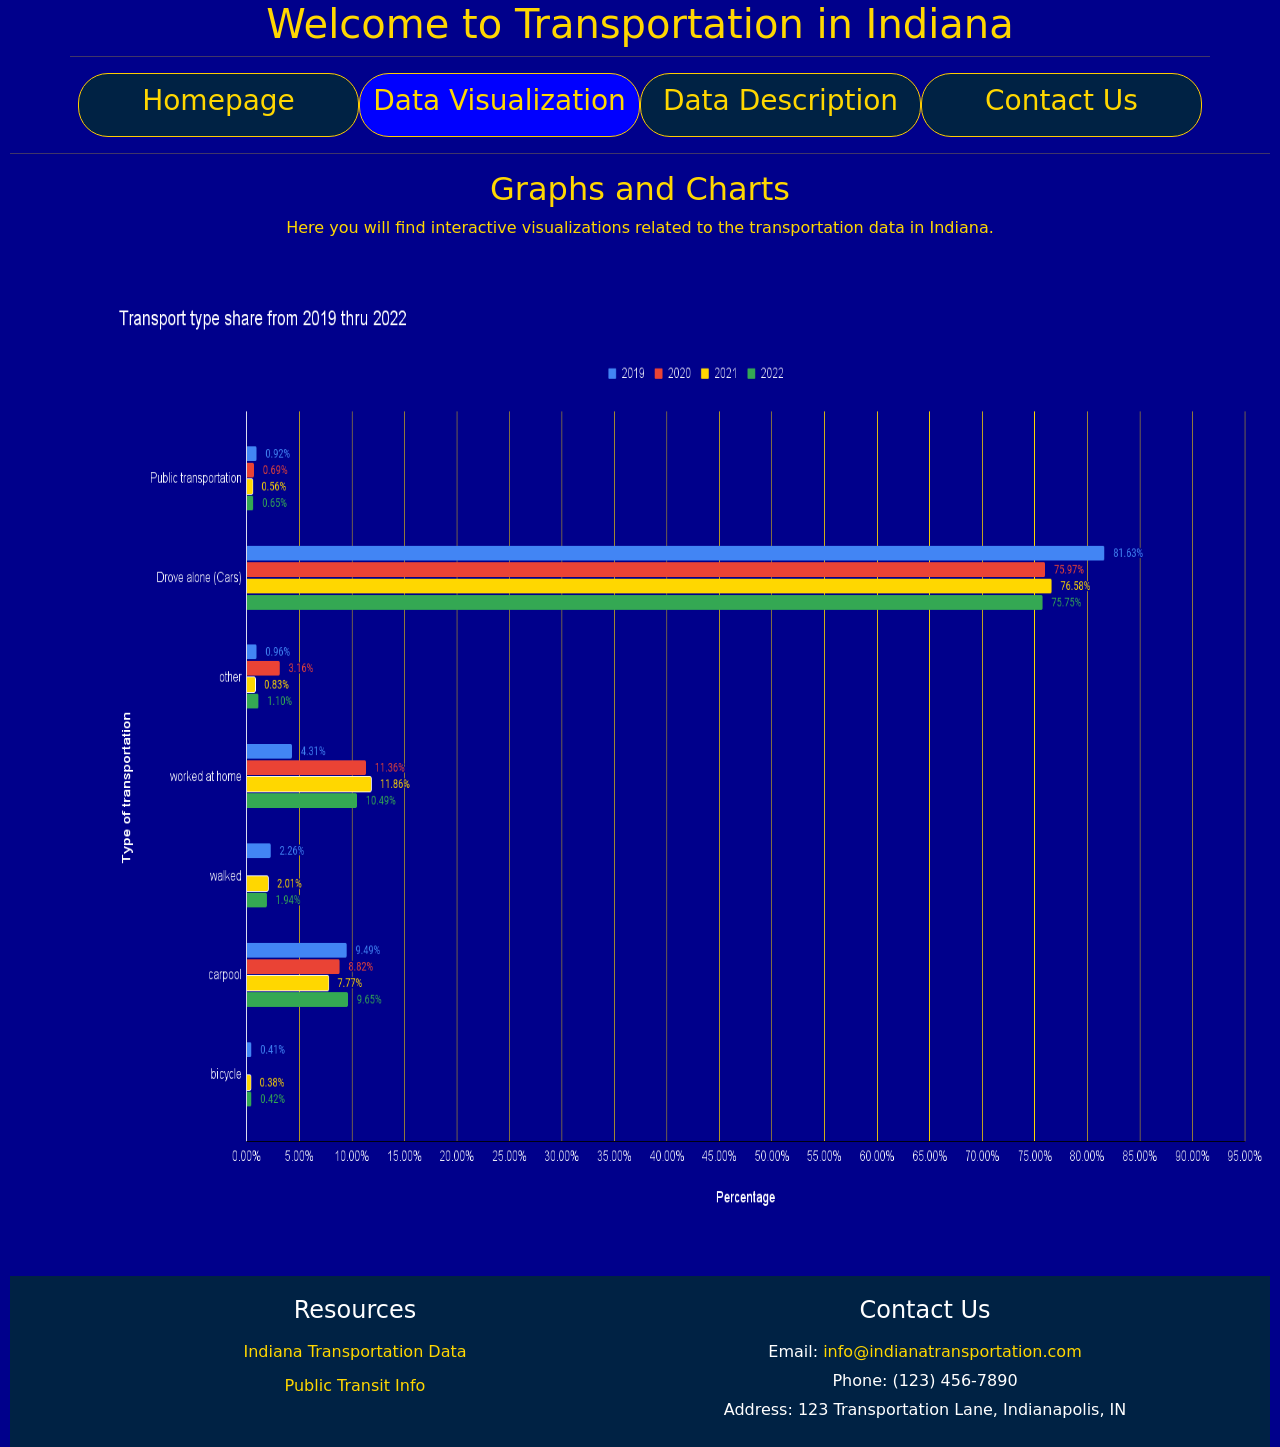
<file: datavisualization.html>
<!DOCTYPE html>
<html lang="en">
<head>
    <meta charset="UTF-8">
    <meta name="viewport" content="width=device-width, initial-scale=1.0">
    <title>Data Visualization - Transportation in Indiana</title>
	<link href="https://cdn.jsdelivr.net/npm/bootstrap@5.3.3/dist/css/bootstrap.min.css" rel="stylesheet" integrity="sha384-QWTKZyjpPEjISv5WaRU9OFeRpok6YctnYmDr5pNlyT2bRjXh0JMhjY6hW+ALEwIH" crossorigin="anonymous">
    <link href="cssathome.css" type="text/css" rel="stylesheet">
</head>
<body>
	<!-- Beginning of header -->
	<div class="container HBG">
		<div class="row">
		<h1 id="Main title">Welcome to Transportation in Indiana</h1>
			<hr>
		</div>
       <div class="row g-2">
    <div class="col-3">
        <a href="homepage.html"> <h3>Homepage</h3> </a>
    </div>
    <div class="col-3 SEL">
        <a href="datavisualization.html"> <h3>Data Visualization</h3> </a>
    </div>
    <div class="col-3">
        <a href="datadescription.html"> <h3>Data Description</h3> </a>
    </div>
    <div class="col-3">
        <a href="contactus.html"> <h3>Contact Us</h3> </a>
    </div>
</div>
	</div>
	<!-- End of header -->
    <hr>
	<!-- Beginning of body -->
	<div class="container">
        <h2>Graphs and Charts</h2>
        <p>Here you will find interactive visualizations related to the transportation data in Indiana.</p>
		<div class="row">
			<div class="col-12">	
				<img src="images/bar.png" alt="A bar graph containing statistics" width="1200" height="1000" usemap="#click" id="maingraph"/>
                <map name="click">
                  <area shape="rect" coords="164,289,1063,355" id="alone">
                  <area shape="rect" coords="164,189,218,254" id="public">
                  <area shape="rect" coords="164,388,238,453" id="other">
                  <area shape="rect" coords="163,487,330,557" id="home">
                  <area shape="rect" coords="163,587,224,652" id="walk">
                  <area shape="rect" coords="163,686,300,753" id="carpool">
                  <area shape="rect" coords="162,785,210,849" id="bike">
                </map>
				<script src="graph.js"></script>
			</div>
		</div>
	</div>
	<!-- End of body -->
<footer class="footer-section">
    <div class="container">
        <div class="row">
            <div class="col-6">
                <h4>Resources</h4>
                <ul>
                    <li><a href="https://www.indianatransportationdata.com" target="_blank">Indiana Transportation Data</a></li>
                    <li><a href="https://www.publictransitindiana.org" target="_blank">Public Transit Info</a></li>
                </ul>
            </div>
            <div class="col-6">
                <h4>Contact Us</h4>
                <p>Email: <a href="mailto:info@indianatransportation.com">info@indianatransportation.com</a></p>
                <p>Phone: (123) 456-7890</p>
                <p>Address: 123 Transportation Lane, Indianapolis, IN</p>
            </div>
        </div>
        
    </div>
</footer>
</body>
</html>
</file>
<file: cssathome.css>
@charset "utf-8";
/* CSS Document */
 /* GO GO INTERNET SEARCH! But yeah, backgrounds are weird and i needed to use this funky CSS piece to make the background blue */
body {
    margin: auto 10px;
    width: auto;
    height: 100%;
    background-color: darkblue;
}
/* body color */
body {
	color: gold;
	text-align: center;
}

body2 {
	color: gold;
	text-align: left;
}
/* Link customization */
a {
	color: gold;
	text-decoration:none;
}



/* Header Adjustments */
.HBG {

	text-align: center;
/* changes stuff for selected tabs */
}

.col-3 {
    border: 1px solid #ffcc00; 
    padding: 10px; 
    text-align: center; 
    border-radius: 30px; 
    box-sizing: border-box; 
    background-color: #002244; 
}


.contact-card {
    text-align: center;
    margin-bottom: 30px;
}

.contact-img {
    width: 150px;
    height: 150px;
    object-fit: cover;
    border-radius: 50%;
    margin-bottom: 15px;
}

.footer-section {
    background-color: #002244; 
    color: white; 
    padding: 20px 0; 
    margin-top: 20px; 
}

.footer-section h4 {
    margin-bottom: 15px;
}

.footer-section ul {
    list-style-type: none; 
    padding: 0;
}

.footer-section ul li {
    margin-bottom: 10px;
}

.footer-section ul li a {
    color: gold; 
    text-decoration: none;
}

.footer-section ul li a:hover {
    text-decoration: underline; 
}

.footer-section p {
    margin: 5px 0; 
}
.SEL {
	background-color: blue;
}
</file>
